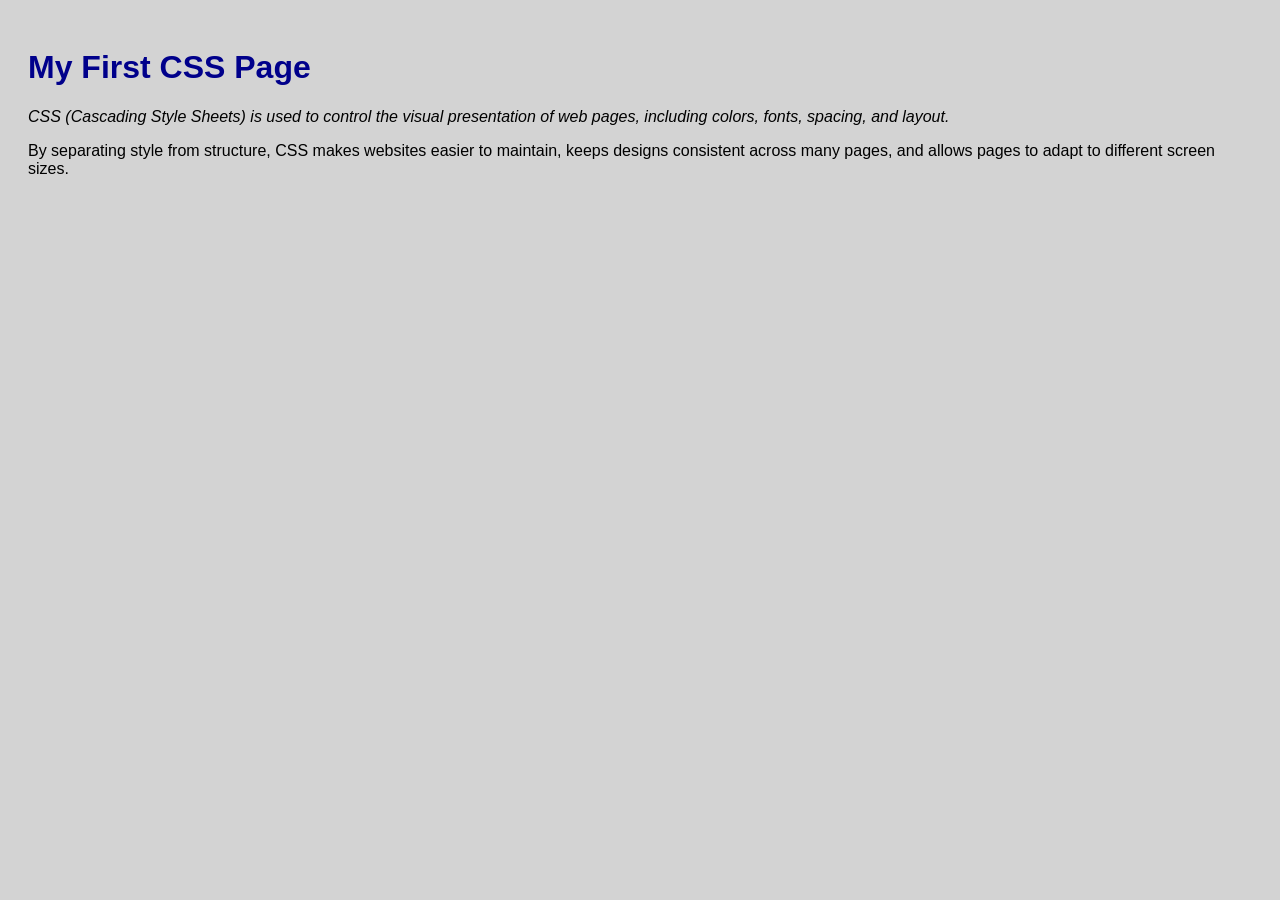
<file: lab1/lab1.html>
<!DOCTYPE html>
<html lang="en">
<head>
    <meta charset="UTF-8">
    <meta name="viewport" content="width=device-width, initial-scale=1.0">
    <title>Laboratory 1: Applying CSS to an HTML Page</title>
    <link rel="stylesheet" href="style.css">
    
    <style>
        h1 {
            color: darkblue;
        }
    </style>
</head>
<body>

</head>
<body>
    <h1>My First CSS Page</h1>
    <p style="font-style: italic;">
        CSS (Cascading Style Sheets) is used to control the visual presentation
        of web pages, including colors, fonts, spacing, and layout.
    </p>

    <p>
        By separating style from structure, CSS makes websites easier to
        maintain, keeps designs consistent across many pages, and allows
        pages to adapt to different screen sizes.
    </p>
</body>
</html>
</file>
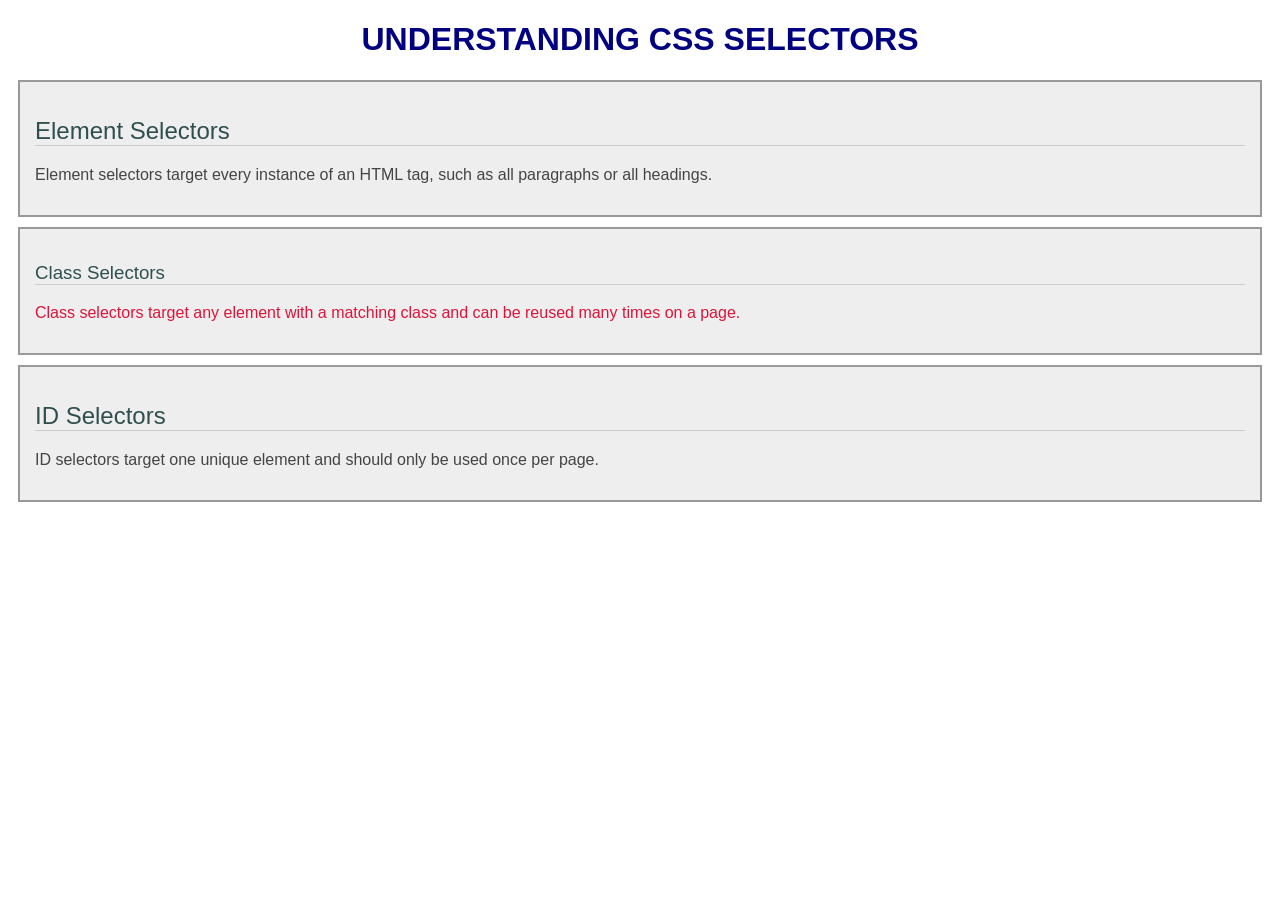
<file: lab2/lab2.html>
<!DOCTYPE html>
<html lang="en">
<head>
    <meta charset="UTF-8">
    <meta name="viewport" content="width=device-width, initial-scale=1.0">
    <title> CSS Selectors — Element, Class, and ID</title>
    <link rel="stylesheet" href="style.css">
</head>
<body>
     <h1 id="page-title">Understanding CSS Selectors</h1>

    <div class="card">
        <h2>Element Selectors</h2>
        <p>Element selectors target every instance of an HTML tag, such as all paragraphs or all headings.</p>
    </div>

    <div class="card">
        <h3>Class Selectors</h3>
        <p class="highlight">Class selectors target any element with a matching class and can be reused many times on a page.</p>
    </div>

    <div class="card">
        <h2>ID Selectors</h2>
        <p>ID selectors target one unique element and should only be used once per page.</p>
    </div>
</body>
</html>
</file>
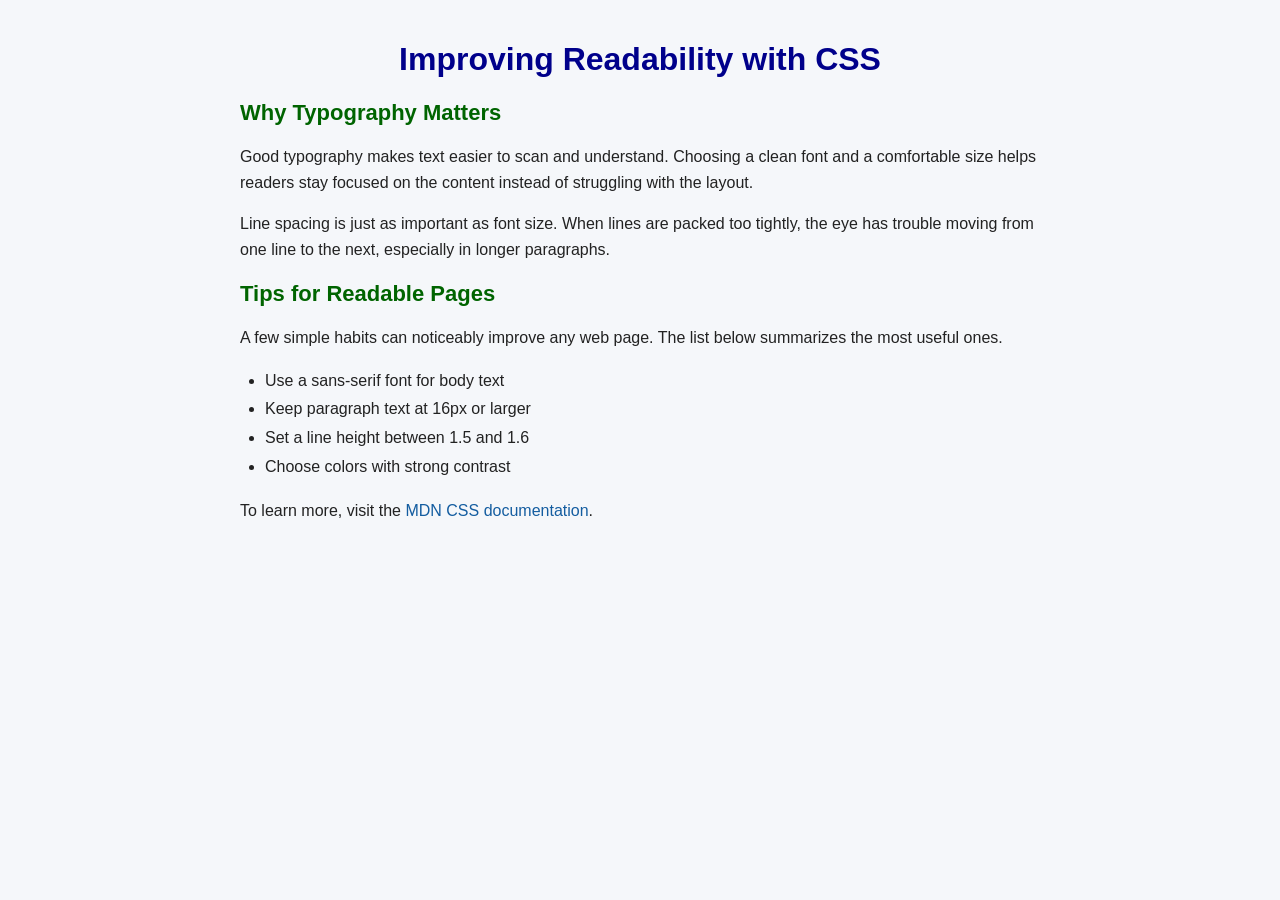
<file: lab3/lab3.html>
<!DOCTYPE html>
<html lang="en">
<head>
    <meta charset="UTF-8">
    <meta name="viewport" content="width=device-width, initial-scale=1.0">
    <title>Styling Text, Colors, and Backgrounds</title>
    <link rel="stylesheet" href="style.css">
    
</head>
<body>
     <h1>Improving Readability with CSS</h1>

    <h2>Why Typography Matters</h2>
    <p>Good typography makes text easier to scan and understand. Choosing a clean font and a comfortable size helps readers stay focused on the content instead of struggling with the layout.</p>
    <p>Line spacing is just as important as font size. When lines are packed too tightly, the eye has trouble moving from one line to the next, especially in longer paragraphs.</p>

    <h2>Tips for Readable Pages</h2>
    <p>A few simple habits can noticeably improve any web page. The list below summarizes the most useful ones.</p>
    <ul>
        <li>Use a sans-serif font for body text</li>
        <li>Keep paragraph text at 16px or larger</li>
        <li>Set a line height between 1.5 and 1.6</li>
        <li>Choose colors with strong contrast</li>
    </ul>

    <p>
        To learn more, visit the
        <a href="https://developer.mozilla.org/en-US/docs/Web/CSS" target="_blank" rel="noopener">MDN CSS documentation</a>.
    </p>
</body>
</html>
</file>
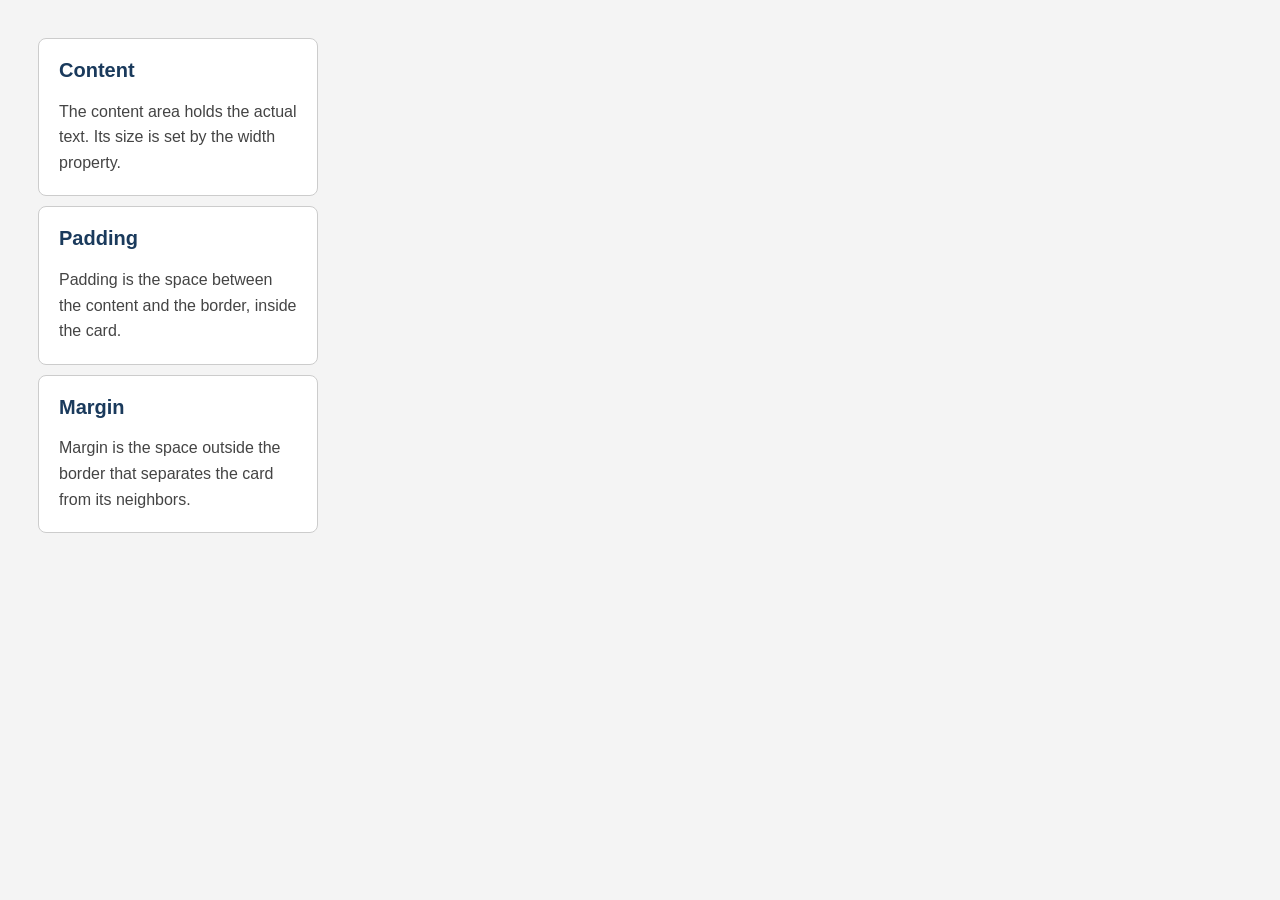
<file: lab4/lab4.html>
<!DOCTYPE html>
<html lang="en">
<head>
    <meta charset="UTF-8">
    <meta name="viewport" content="width=device-width, initial-scale=1.0">
    <title>The CSS Box Model</title>
    <link rel="stylesheet" href="style.css">
    
</head>
<body>
    <div class="card">
        <h2>Content</h2>
        <p>The content area holds the actual text. Its size is set by the width property.</p>
    </div>

    <div class="card">
        <h2>Padding</h2>
        <p>Padding is the space between the content and the border, inside the card.</p>
    </div>

    <div class="card">
        <h2>Margin</h2>
        <p>Margin is the space outside the border that separates the card from its neighbors.</p>
    </div>
</body>
</html>
</file>
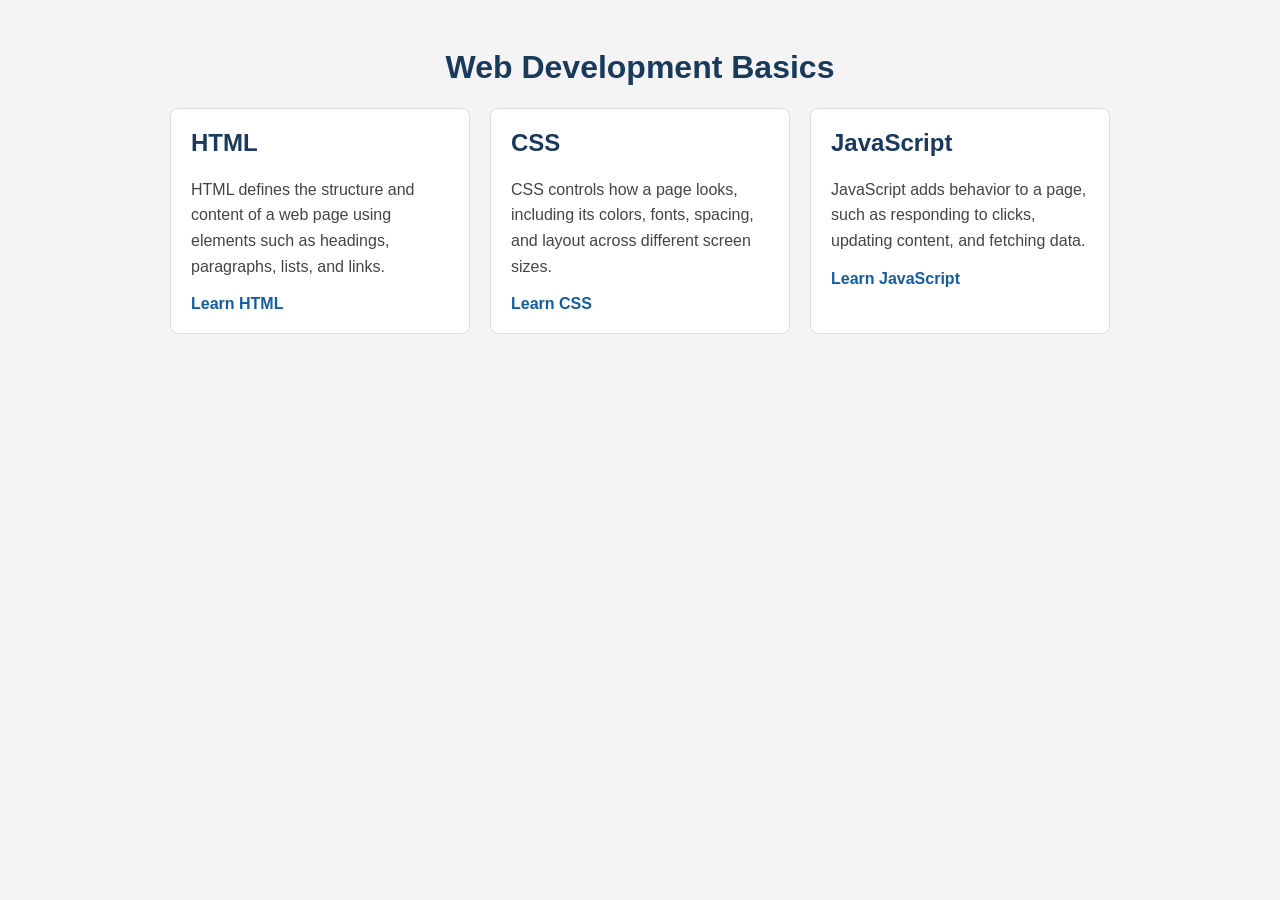
<file: lab5/lab5.html>
<!DOCTYPE html>
<html lang="en">
<head>
    <meta charset="UTF-8">
    <meta name="viewport" content="width=device-width, initial-scale=1.0">
    <title>CSS Layout Using Flexbox</title>
    <link rel="stylesheet" href="style.css">
</head>
<body>
    <h1>Web Development Basics</h1>

    <div class="card-container">
        <div class="card">
            <h2>HTML</h2>
            <p>HTML defines the structure and content of a web page using elements such as headings, paragraphs, lists, and links.</p>
            <a href="https://developer.mozilla.org/en-US/docs/Web/HTML" target="_blank" rel="noopener">Learn HTML</a>
        </div>

        <div class="card">
            <h2>CSS</h2>
            <p>CSS controls how a page looks, including its colors, fonts, spacing, and layout across different screen sizes.</p>
            <a href="https://developer.mozilla.org/en-US/docs/Web/CSS" target="_blank" rel="noopener">Learn CSS</a>
        </div>

        <div class="card">
            <h2>JavaScript</h2>
            <p>JavaScript adds behavior to a page, such as responding to clicks, updating content, and fetching data.</p>
            <a href="https://developer.mozilla.org/en-US/docs/Web/JavaScript" target="_blank" rel="noopener">Learn JavaScript</a>
        </div>
    </div>
</body>
</html>
</file>
<file: lab1/style.css>
body {
    background-color: lightgray;
    font-family: Arial, sans-serif;
    padding: 20px;
}

p {
    font-size: 16px;
}
</file>
<file: lab2/style.css>
body {
    font-family: Arial, sans-serif;
}

h1 {
    color: navy;
}

#page-title {
    text-align: center;
}

.card {
    background-color: #eeeeee;
    padding: 15px;
    margin: 10px;
}

.card p {
    color: #444444;
}


h1 {
    text-transform: uppercase;
}

.card {
    border: 2px solid #999999;
}


.card p.highlight {
    color: crimson;
}


h2, h3 {
    color: darkslategray;
    font-weight: normal;
    border-bottom: 1px solid #cccccc;
}
</file>
<file: lab3/style.css>
body {
    background-color: #f5f7fa;
    font-family: Arial, Helvetica, sans-serif;
    color: #222222;
    padding: 20px;
    max-width: 800px;
    margin: 0 auto;
}

h1 {
    font-size: 32px;
    color: darkblue;
    text-align: center;
}

h2 {
    font-size: 22px;
    color: darkgreen;
}

p {
    font-size: 16px;
    line-height: 1.6;
}


ul {
    line-height: 1.8;
    padding-left: 25px;
}


a {
    color: #145da0;
    text-decoration: none;
}

a:hover {
    text-decoration: underline;
}
</file>
<file: lab4/style.css>
* {
    box-sizing: border-box;
}

body {
    font-family: Arial, sans-serif;
    background-color: #f4f4f4;
    padding: 20px;
}

.card {
    width: 280px;
    padding: 20px;
    margin: 10px;
    border: 1px solid #cccccc;
    border-radius: 8px;
    background-color: white;
}

/* Consistency: same heading and paragraph styling in every card */
.card h2 {
    margin-top: 0;
    font-size: 20px;
    color: #1a3a5c;
}

.card p {
    margin-bottom: 0;
    font-size: 16px;
    line-height: 1.6;
    color: #444444;
}
</file>
<file: lab5/style.css>
* {
    box-sizing: border-box;
}

body {
    font-family: Arial, sans-serif;
    background-color: #f4f4f4;
    padding: 20px;
}

h1 {
    text-align: center;
    color: #1a3a5c;
}

/* Given styles */
.card-container {
    display: flex;
    justify-content: center;
    align-items: stretch;
    gap: 20px;
    flex-wrap: wrap;
}

.card {
    flex: 1 1 220px;
    max-width: 300px;
    padding: 20px;
    background-color: white;
    border: 1px solid #dddddd;
    border-radius: 8px;
}

/* Extras for the challenge cards */
.card h2 {
    margin-top: 0;
    color: #1a3a5c;
}

.card p {
    line-height: 1.6;
    color: #444444;
}

.card a {
    color: #145da0;
    text-decoration: none;
    font-weight: bold;
}

.card a:hover {
    text-decoration: underline;
}
</file>
